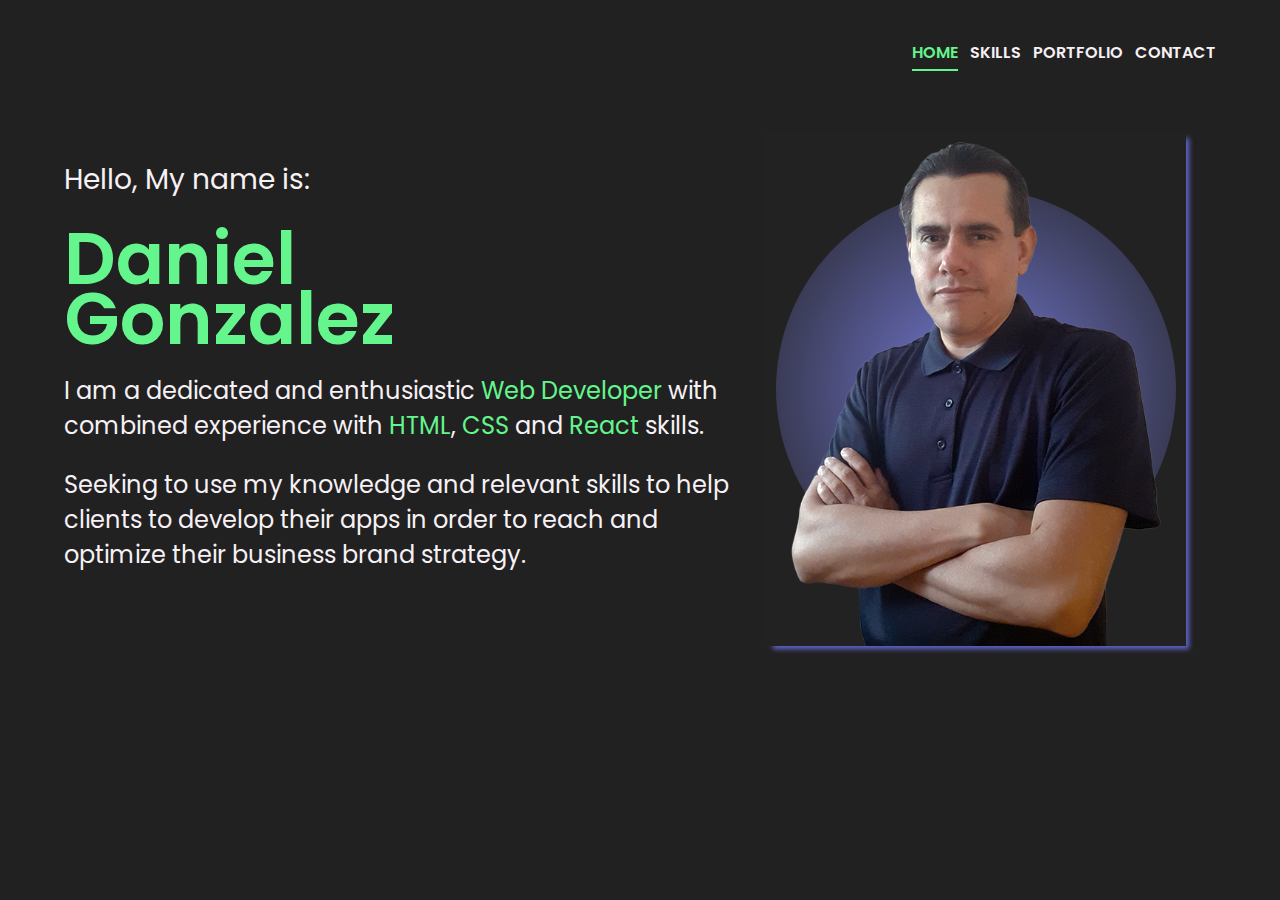
<file: index.html>
<!DOCTYPE html>
<html lang="en">
  <head>
    <meta charset="UTF-8">
    <meta name="viewport" content="width=device-width, initial-scale=1.0">
    <title>Daniel Gonzalez Portfolio</title>
    <link rel="stylesheet" href="css/styles.css">
    <meta name="description" content="I am a dedicated and enthusiastic Web Developer with combined experience with HTML, CSS and React skills">
    <meta name="robots" content="index, follow">
  </head>
  <body class="container">

    <!-- MAIN MENU -->
    <nav id="nav">
      <a class="nav__link nav__link--active" href="./">Home</a>
      <a class="nav__link" href="skills.html">Skills</a>
      <a class="nav__link" href="portfolio.html">Portfolio</a>
      <a class="nav__link" href="contact.html">Contact</a>
    </nav>

    <main>
      <!-- SUMMARY -->
      <section id="summary">

        <section class="summary__content">
          <h1 class="hide">Full Stack Web Developer</h1>
          <p class="summary__subheading">Hello, My name is:</p>
          <p class="summary__heading">Daniel Gonzalez</p>
          <p class="summary__description">I am a dedicated and enthusiastic <span class="summary__description--green">Web Developer</span> with combined experience with <span class="summary__description--green">HTML</span>, <span class="summary__description--green">CSS</span> and <span class="summary__description--green">React</span> skills.</p>
          <p class="summary__description">Seeking to use my knowledge and relevant skills to help clients to develop their apps in order to reach and optimize their business brand strategy.</p>
        </section>

        <section class="summary__image">
          <img src="./assets/images/daniel-gonzalez.png" alt="Daniel Gonzalez Profile Image" />
        </section>

      </section>
    </main>

  </body>
</html>
</file>
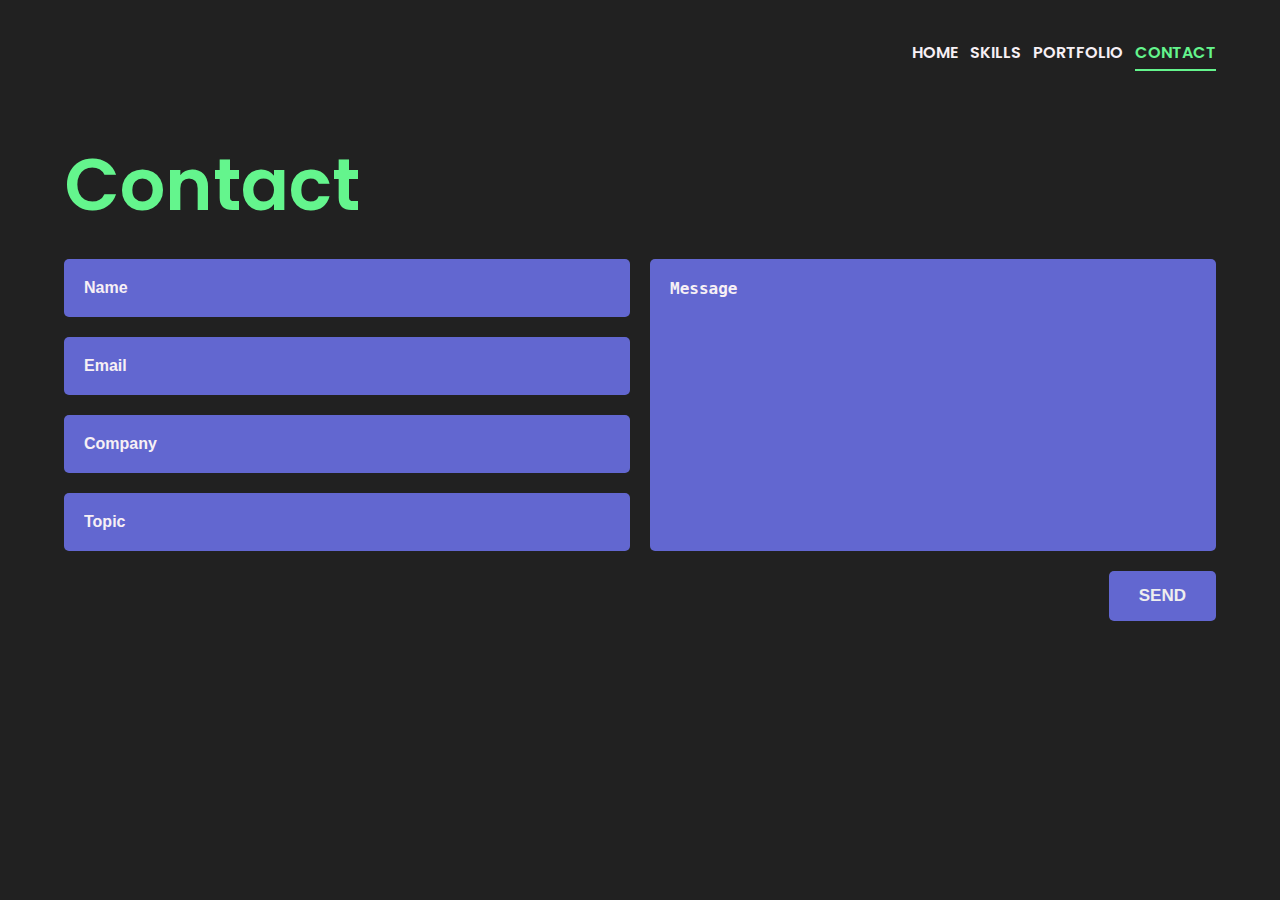
<file: contact.html>
<!DOCTYPE html>
<html lang="en">
  <head>
    <meta charset="UTF-8">
    <meta name="viewport" content="width=device-width, initial-scale=1.0">
    <title>Contact</title>
    <link rel="stylesheet" href="css/styles.css">
    <meta name="description" content="Contact Form">
    <meta name="robots" content="noindex, nofollow">
  </head>
  <body class="container">

    <!-- MAIN MENU -->
    <nav id="nav">
      <a class="nav__link" href="./">Home</a>
      <a class="nav__link" href="skills.html">Skills</a>
      <a class="nav__link" href="portfolio.html">Portfolio</a>
      <a class="nav__link nav__link--active" href="contact.html">Contact</a>
    </nav>

    <main>
      <!-- CONTACT -->
      <section id="contact">
        <h1 class="contact__heading">Contact</h1>
        <form action="#">
          <section class="contact__form-container">
            <section class="contact__form-name">
              <input class="contact__form-input" type="text" autocomplete="off" value="" placeholder="Name">
            </section>
            <section class="contact__form-email">
              <input class="contact__form-input" type="email" name="email" autocomplete="off" placeholder="Email">
            </section>
            <section class="contact__form-company">
              <input class="contact__form-input" type="text" name="company" autocomplete="off" placeholder="Company">
            </section>
            <section class="contact__form-topic">
              <input class="contact__form-input" type="text" name="topic" autocomplete="off" placeholder="Topic">
            </section>
            <section class="contact__form-message">
              <textarea class="contact__form-textarea" name="message" placeholder="Message"></textarea>
            </section>
            <section class="contact__submit">
              <button class="contact__button" type="submit">SEND</button>
            </section>
          </section>
        </form>
      </section>
    </main>

  </body>
</html>
</file>
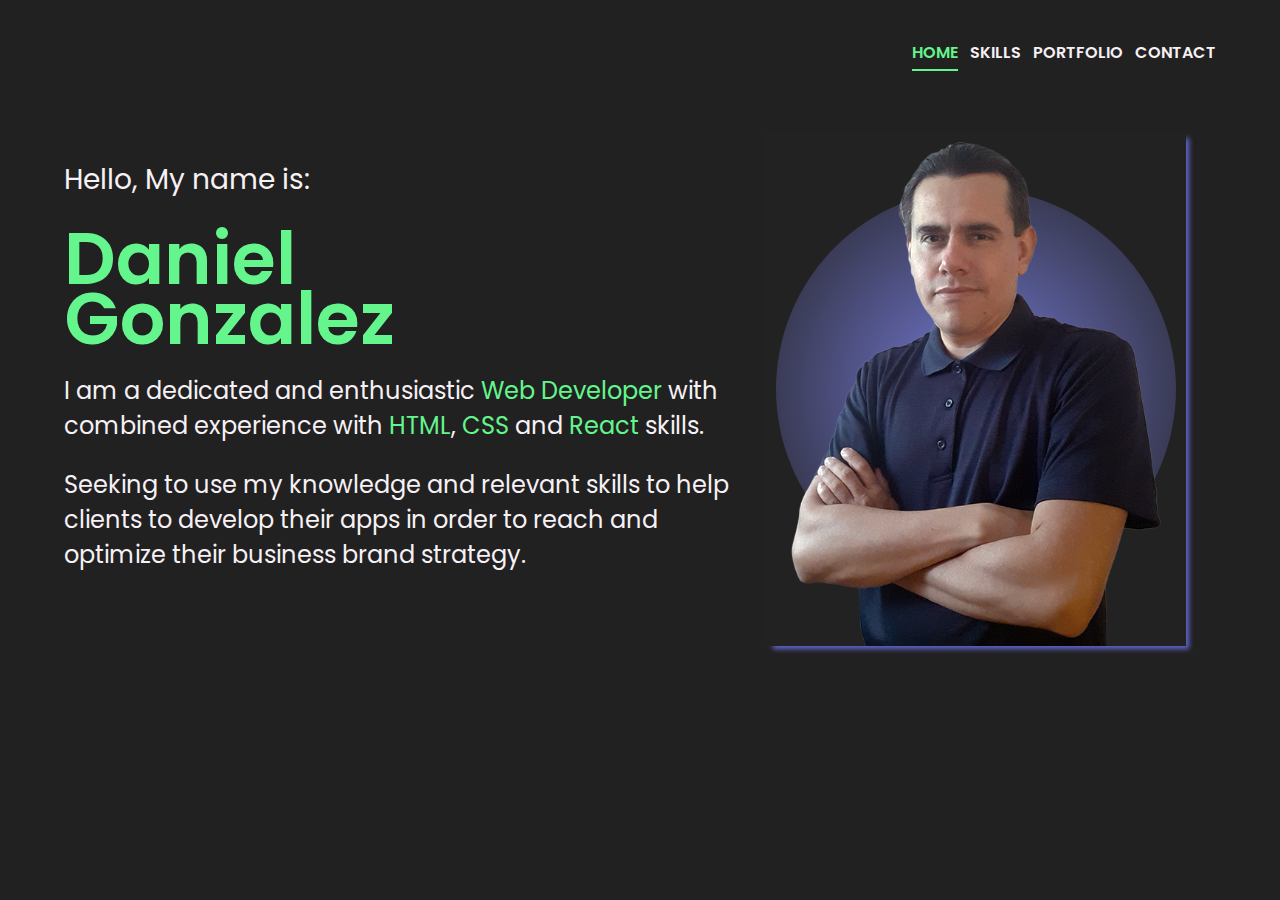
<file: home.html>
<!DOCTYPE html>
<html lang="en">
  <head>
    <meta charset="UTF-8">
    <meta name="viewport" content="width=device-width, initial-scale=1.0">
    <title>Daniel Gonzalez Portfolio</title>
    <link rel="stylesheet" href="css/styles.css">
    <meta name="description" content="I am a dedicated and enthusiastic Web Developer with combined experience with HTML, CSS and React skills">
    <meta name="robots" content="index, follow">
  </head>
  <body class="container">

    <!-- MAIN MENU -->
    <nav id="nav">
      <a class="nav__link nav__link--active" href="/">Home</a>
      <a class="nav__link" href="skills.html">Skills</a>
      <a class="nav__link" href="portfolio.html">Portfolio</a>
      <a class="nav__link" href="contact.html">Contact</a>
    </nav>

    <main>
      <!-- SUMMARY -->
      <section id="summary">

        <section class="summary__content">
          <h1 class="hide">Full Stack Web Developer</h1>
          <p class="summary__subheading">Hello, My name is:</p>
          <p class="summary__heading">Daniel Gonzalez</p>
          <p class="summary__description">I am a dedicated and enthusiastic <span class="summary__description--green">Web Developer</span> with combined experience with <span class="summary__description--green">HTML</span>, <span class="summary__description--green">CSS</span> and <span class="summary__description--green">React</span> skills.</p>
          <p class="summary__description">Seeking to use my knowledge and relevant skills to help clients to develop their apps in order to reach and optimize their business brand strategy.</p>
        </section>

        <section class="summary__image">
          <img src="./assets/images/daniel-gonzalez.png" alt="Daniel Gonzalez Profile Image" />
        </section>

      </section>
    </main>

  </body>
</html>
</file>
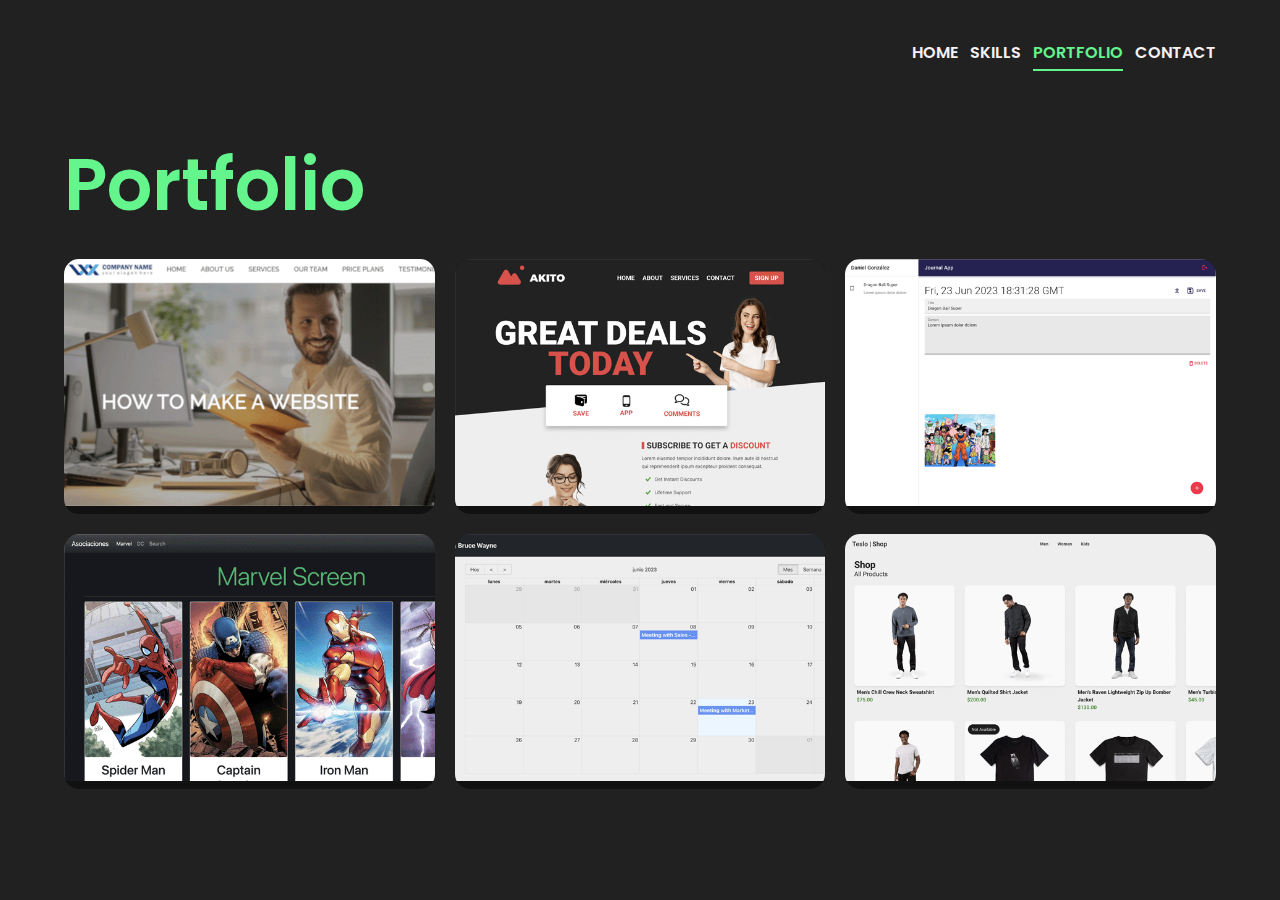
<file: portfolio.html>
<!DOCTYPE html>
<html lang="en">
  <head>
    <meta charset="UTF-8">
    <meta name="viewport" content="width=device-width, initial-scale=1.0">
    <title>Portfolio</title>
    <link rel="stylesheet" href="css/styles.css">
    <meta name="description" content="I am a dedicated and enthusiastic Web Developer with combined experience with HTML, CSS and React skills">
    <meta name="robots" content="index, follow">
  </head>
  <body class="container">

    <!-- MAIN MENU -->
    <nav id="nav">
      <a class="nav__link" href="./">Home</a>
      <a class="nav__link" href="skills.html">Skills</a>
      <a class="nav__link nav__link--active" href="portfolio.html">Portfolio</a>
      <a class="nav__link" href="contact.html">Contact</a>
    </nav>

    <main>
      <!-- PORTFOLIO -->
      <section id="portfolio">
        <h1 class="portfolio__heading">Portfolio</h1>

        <section class="portfolio__jobs">
          <section class="portfolio__item">
            <a href="https://github.com/qbixmex/corporate" title="Go to Github Project" target="_blank">
              <img class="portfolio__image" src="assets/images/corporate-site.png" alt="Corporate Website">
            </a>
          </section>
          <section class="portfolio__item">
            <a href="#" title="Go to Github Project" target="_self">
              <img class="portfolio__image" src="assets/images/subscription-website.png" alt="Subscription App">
            </a>
          </section>
          <section class="portfolio__item">
            <a href="https://github.com/qbixmex/Journal-App" title="Go to Github Project" target="_blank">
              <img class="portfolio__image" src="assets/images/journal-app.png" alt="React Journal App">
            </a>
          </section>
          <section class="portfolio__item">
            <a href="https://github.com/qbixmex/heroes-app-vite" title="Go to Github Project" target="_blank">
              <img class="portfolio__image" src="assets/images/heroes-app.png" alt="React heroes App">
            </a>
          </section>
          <section class="portfolio__item">
            <a href="https://github.com/qbixmex/Calendar-App-React-2022" title="Go to Github Project" target="_blank">
              <img class="portfolio__image" src="assets/images/calendar-app.png" alt="React Calendar App">
            </a>
          </section>
          <section class="portfolio__item">
            <a href="https://github.com/qbixmex/teslo-shop-2023" title="Go to Github Project" target="_blank">
              <img class="portfolio__image" src="assets/images/teslo-shop.png" alt="NextJs Shopping Cart App">
            </a>
          </section>
        </section>
      </section>
    </main>

  </body>
</html>
</file>
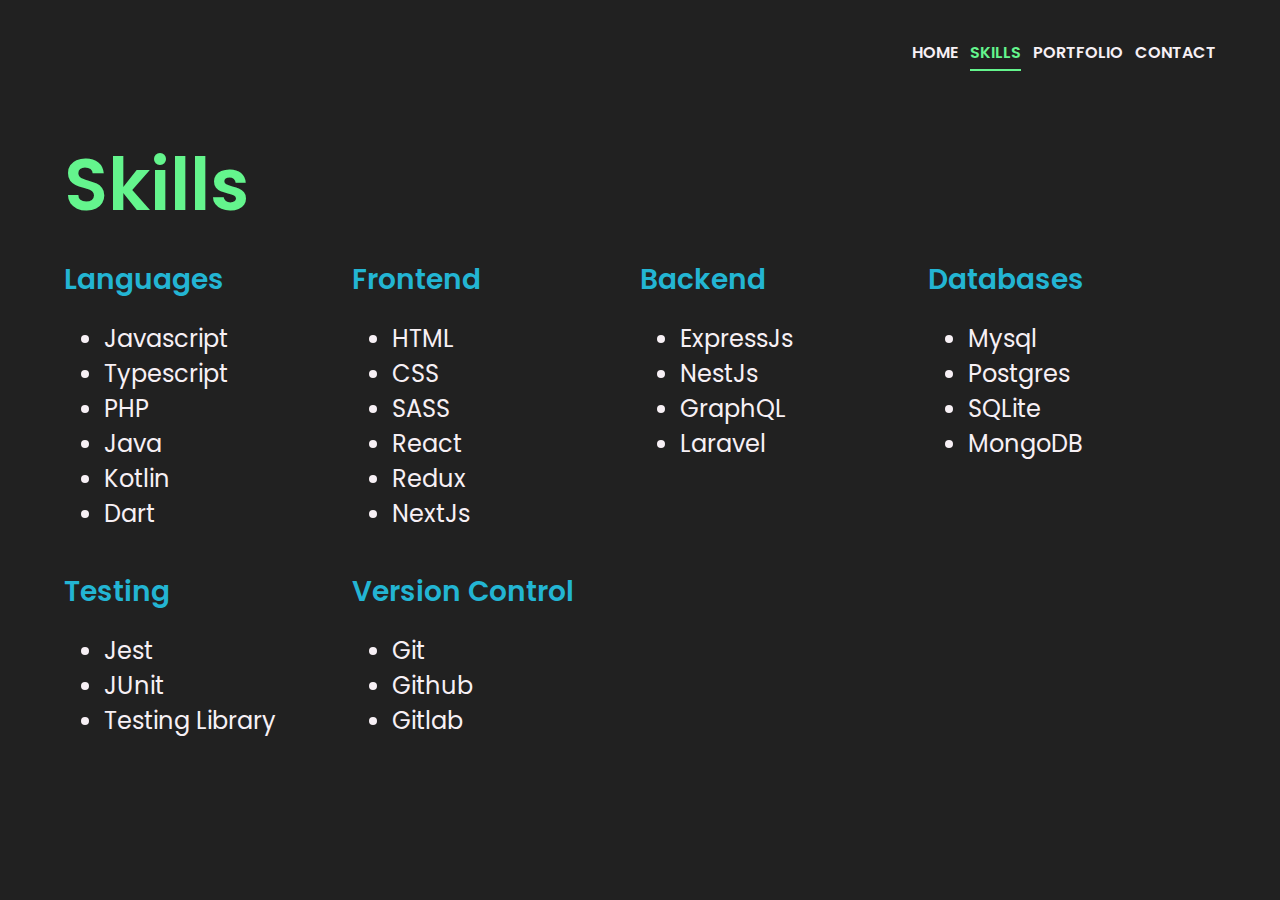
<file: skills.html>
<!DOCTYPE html>
<html lang="en">
  <head>
    <meta charset="UTF-8">
    <meta name="viewport" content="width=device-width, initial-scale=1.0">
    <title>Skills</title>
    <link rel="stylesheet" href="css/styles.css">
    <meta name="description" content="Daniel Gonzalez front and backend skills">
    <meta name="robots" content="index, follow">
  </head>
  <body class="container">

    <!-- MAIN MENU -->
    <nav id="nav">
      <a class="nav__link" href="./">Home</a>
      <a class="nav__link nav__link--active" href="skills.html">Skills</a>
      <a class="nav__link" href="portfolio.html">Portfolio</a>
      <a class="nav__link" href="contact.html">Contact</a>
    </nav>

    <main>
      <!-- SKILLS -->
      <section id="skills">
        <h1 class="skills__heading">Skills</h1>

        <div class="skills__group">
          <h2 class="skills__subheading">Languages</h2>
          <ul class="skills_list">
            <li class="skills__item">Javascript</li>
            <li class="skills__item">Typescript</li>
            <li class="skills__item">PHP</li>
            <li class="skills__item">Java</li>
            <li class="skills__item">Kotlin</li>
            <li class="skills__item">Dart</li>
          </ul>
        </div>

        <div class="skills__group">
          <h2 class="skills__subheading">Frontend</h2>
          <ul class="skills_list">
            <li class="skills__item">HTML</li>
            <li class="skills__item">CSS</li>
            <li class="skills__item">SASS</li>
            <li class="skills__item">React</li>
            <li class="skills__item">Redux</li>
            <li class="skills__item">NextJs</li>
          </ul>
        </div>

        <div class="skills__group">
          <h2 class="skills__subheading">Backend</h2>
          <ul class="skills_list">
            <li class="skills__item">ExpressJs</li>
            <li class="skills__item">NestJs</li>
            <li class="skills__item">GraphQL</li>
            <li class="skills__item">Laravel</li>
          </ul>
        </div>

        <div class="skills__group">
          <h2 class="skills__subheading">Databases</h2>
          <ul class="skills_list">
            <li class="skills__item">Mysql</li>
            <li class="skills__item">Postgres</li>
            <li class="skills__item">SQLite</li>
            <li class="skills__item">MongoDB</li>
          </ul>
        </div>

        <div class="skills__group">
          <h2 class="skills__subheading">Testing</h2>
          <ul class="skills_list">
            <li class="skills__item">Jest</li>
            <li class="skills__item">JUnit</li>
            <li class="skills__item">Testing Library</li>
          </ul>
        </div>

        <div class="skills__group">
          <h2 class="skills__subheading">Version Control</h2>
          <ul class="skills_list">
            <li class="skills__item">Git</li>
            <li class="skills__item">Github</li>
            <li class="skills__item">Gitlab</li>
          </ul>
        </div>
        
      </section>
    </main>

  </body>
</html>
</file>
<file: css/styles.css>
@import url('https://fonts.googleapis.com/css2?family=Poppins:wght@400;600;700;900&display=swap');

:root {
  --magnolia: #F7F0F5;
  --light: #eeeeee;
  --black-eerie: hsl(0, 0%, 13%);
  --blue-savoy: hsl(237, 54%, 60%);
  --blue-savoy-light: hsl(237, 54%, 65%);
  --cyan-pacific: #23B5D3;
  --green-spring: #64F58D;
  --green-spring-dark: #0ed847;
  font-size: 16px;
}

* {
  box-sizing: border-box;
}

body {
  background-color: var(--black-eerie);
  margin: 0;
  padding: 0;
  font-family: 'Poppins', sans-serif;
  font-weight: 400;
  color: var(--magnolia);
}

.container {
  width: 90%;
  margin: auto;
}

.hide {
  position: absolute;
  left: -9999px;
  top: -9999px;
}

/* =============== MAIN MENU =============== */
#nav {
  margin: 40px 0 60px;
  display: flex;
  flex-wrap: wrap;
  justify-content: flex-end;
  gap: 12px;
}

.nav__link {
  color: var(--magnolia);
  text-decoration: none;
  transition: 300ms ease-in-out;
  text-transform: uppercase;
  font-weight: 600;
}

.nav__link--active {
  padding-bottom: 4px;
  border-bottom: solid 2px var(--green-spring);
  cursor: default;
}

.nav__link--active,
.nav__link:hover {
  color: var(--green-spring);
}

/* =============== SUMMARY =============== */
#summary {
  display: grid;
  grid-template-columns: repeat(12, 1fr);
}

.summary__content {
  grid-column: 1 / 8;
}

.summary__image {
  grid-column: 8 / 13;
  background-color: #222222;
  box-shadow: 5px 5px 5px -2px var(--blue-savoy);
  height: 515px;
  padding: 0px 10px;
  box-sizing: content-box;
  overflow: hidden;
  position: relative;
  z-index: 0;
}

.summary__image::before {
  content: '';
  width: 400px;
  height: 400px;
  background-color: hsla(0,0%,0%,1);
  position: absolute;
  top: calc(50% - 200px);
  left: calc(50% - 200px);;
  z-index: -1;
  background-image: radial-gradient(
    hsl(237, 54%, 65%) 0%,
    hsl(0, 0%, 13%) 100%
  );
  border-radius: 50%;
}

.summary__heading {
  font-size: 72px;
  line-height: 60px;
  color: var(--green-spring);
  font-weight: 600;
  margin: 0;
  width: 330px;
}

.summary__subheading {
  font-size: 28px;
}

.summary__description {
  font-size: 24px;
  font-weight: 400;
}

.summary__description--green {
  color: var(--green-spring);
}

.summary__image {
  min-width: 300px;
  max-width: 400px;
  justify-self: center;
}

.summary__image img {
  width: 100%;
  height: auto;
  filter: saturate(0.75);
  transition: all 0.3s ease-in-out;
}

.summary__image img:hover {
  filter: drop-shadow(0px 0px 8px hsla(237, 54%, 60%, 0.5)) saturate(1);
}

/* =============== SKILLS =============== */

#skills {
  display: grid;
  grid-template-columns: repeat(12, 1fr);
  grid-auto-rows: auto;
  margin-bottom: 40px;
}

.skills__heading {
  grid-column: 1/13;
  margin-bottom: 20px;
  color: var(--green-spring);
  font-size: 72px;
  font-weight: 600;
  margin: 0 0 20px 0;
}

.skills__group {
  grid-column: span 3;
}

.skills__subheading {
  color: var(--cyan-pacific);
  font-size: 28px;
  font-weight: 600;
  margin-bottom: 18px;
  margin: 0 0 20px 0;
}

.skills_list {
  padding-left: 40px;
  margin: 0 0 40px 0;
}

.skills__item {
  font-size: 24px;
  font-weight: 400;
}

/* =============== PORTFOLIO =============== */
#portfolio {
  margin-bottom: 60px;
}

.portfolio__jobs {
  display: grid;
  grid-template-columns: repeat(12, 1fr);
  grid-template-rows: repeat(2, auto);
  gap: 20px;
}

.portfolio__heading {
  font-size: 72px;
  color: var(--green-spring);
  font-weight: 600;
  margin: 0 0 20px 0;
}

.portfolio__item {
  width: 100%;
  height: 100%;
  background-color: #111;
  border-radius: 15px;
  display: grid;
  place-items: center;
  grid-column: span 4;
  font-size: 20px;
  overflow: hidden;
}

.portfolio__image {
  width: 100%;  
  height: auto;
}

/* =============== CONTACT =============== */
#contact {
  margin-bottom: 40px;
}

.contact__form-container {
  display: grid;
  grid-template-columns: repeat(12, 1fr);
  grid-template-rows: repeat(6, auto);
  gap: 20px;
}

.contact__form-input {
  background-color: var(--blue-savoy);
  border: none;
  display: block;
  padding: 20px;
  border-radius: 5px;
  width: 100%;
}

.contact__form-input,
.contact__form-textarea {
  color: var(--light);
  font-size: 16px;
}

.contact__form-input::placeholder,
.contact__form-textarea::placeholder {
  color: var(--magnolia);
  font-weight: 600;
  font-size: 16px;
}

.contact__form-input:focus,
.contact__form-textarea:focus {
  color: var(--magnolia);
  font-weight: 400;
  font-family: 'Poppins', sans-serif;
}

.contact__form-textarea {
  background-color: var(--blue-savoy);
  border: none;
  display: block;
  padding: 20px;
  border-radius: 5px;
  width: 100%;
  height: 100%;
  resize: none;
}

.contact__form-name {
  grid-column: 1/7;
  grid-row: 1/2;
}

.contact__form-email {
  grid-column: 1/7;
  grid-row: 2/3;
}

.contact__form-company {
  grid-column: 1/7;
  grid-row: 3/4;
}

.contact__form-topic {
  grid-column: 1/7;
  grid-row: 4/5;
}

.contact__form-message {
  grid-column: 7/13;
  grid-row: 1/5;
}

.contact__submit {
  grid-column: 1/13;
  grid-row: 5/6;
  justify-self: end;
}

.contact__button {
  border: none;
  background-color: var(--blue-savoy);
  color: var(--light);
  border-radius: 5px;
  padding: 15px 30px;
  font-weight: 600;
  font-size: 17px;
  cursor: pointer;
  transition: 300ms ease-in-out;
}

.contact__button:hover {
  color: #ffffff;
  background-color: var(--blue-savoy-light);
}

.contact__heading {
  font-size: 72px;
  color: var(--green-spring);
  font-weight: 600;
  margin: 0 0 20px 0;
}
</file>
